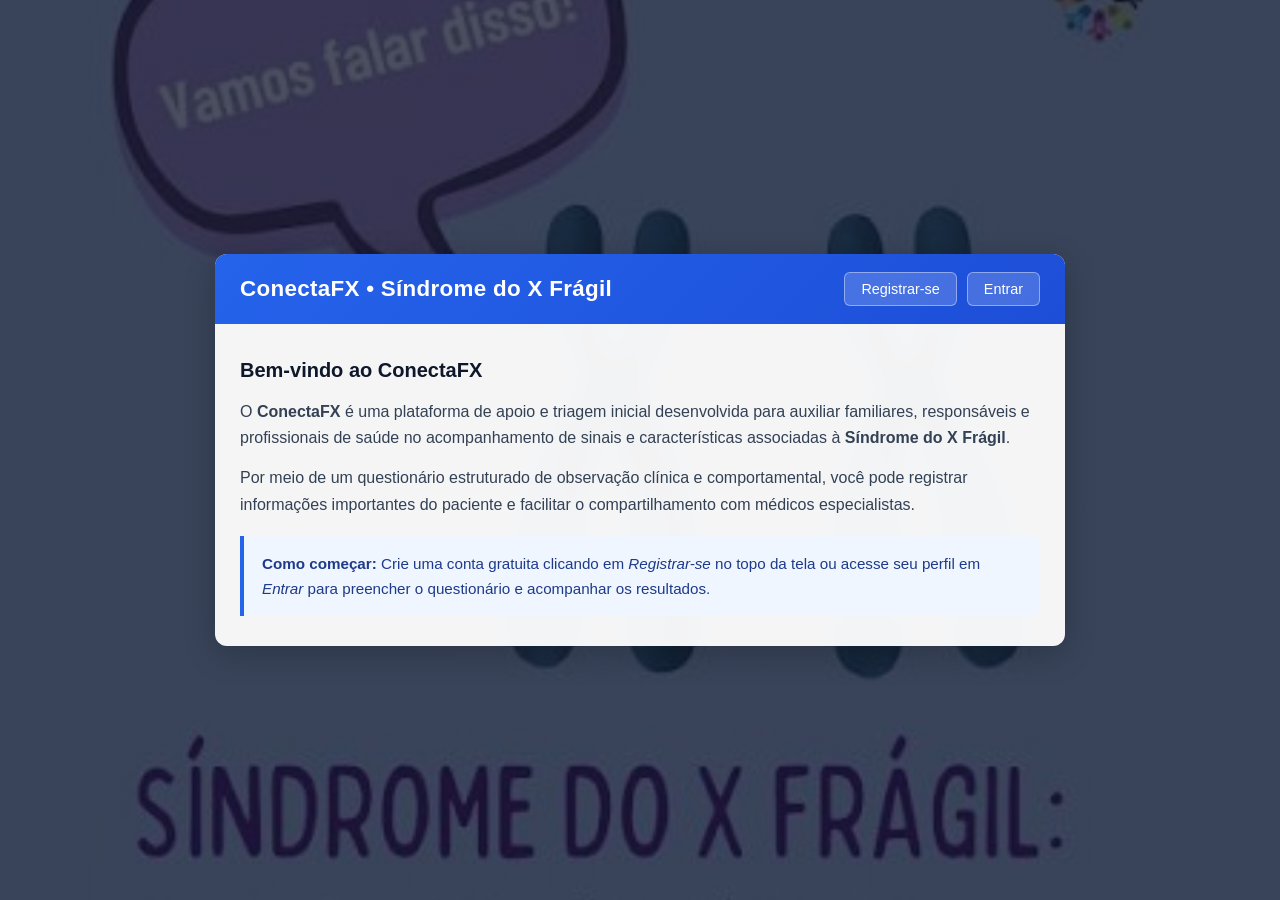
<file: index.html>
<!DOCTYPE html>
<html lang="pt-BR">
<head>
    <meta charset="UTF-8">
    <script src="JS/index.js" defer></script>
    <link rel="stylesheet" href="CSS/index.css">
    <title>ConectaFX - Síndrome do X Frágil</title>
</head>
<body class="bg-home">
    <div class="princpal">
        <div class="TopPad">
            <div class="titulo">
                <h2>ConectaFX • Síndrome do X Frágil</h2>
            </div>
            <div class="button">
                <a href="Paginas/registro.html">
                    <button>Registrar-se</button>
                </a>
                <a href="Paginas/login.html">
                    <button>Entrar</button>
                </a>
            </div>
        </div>
        <div class="introducao">
            <div class="text1">
                <h3>Bem-vindo ao ConectaFX</h3>
                <p>
                    O <strong>ConectaFX</strong> é uma plataforma de apoio e triagem inicial desenvolvida para auxiliar familiares, responsáveis e profissionais de saúde no acompanhamento de sinais e características associadas à <strong>Síndrome do X Frágil</strong>.
                </p>
                <p>
                    Por meio de um questionário estruturado de observação clínica e comportamental, você pode registrar informações importantes do paciente e facilitar o compartilhamento com médicos especialistas.
                </p>
                <div class="destaque-box">
                    <strong>Como começar:</strong> Crie uma conta gratuita clicando em <em>Registrar-se</em> no topo da tela ou acesse seu perfil em <em>Entrar</em> para preencher o questionário e acompanhar os resultados.
                </div>
            </div>
        </div>
    </div>
</body>
</html>
</file>
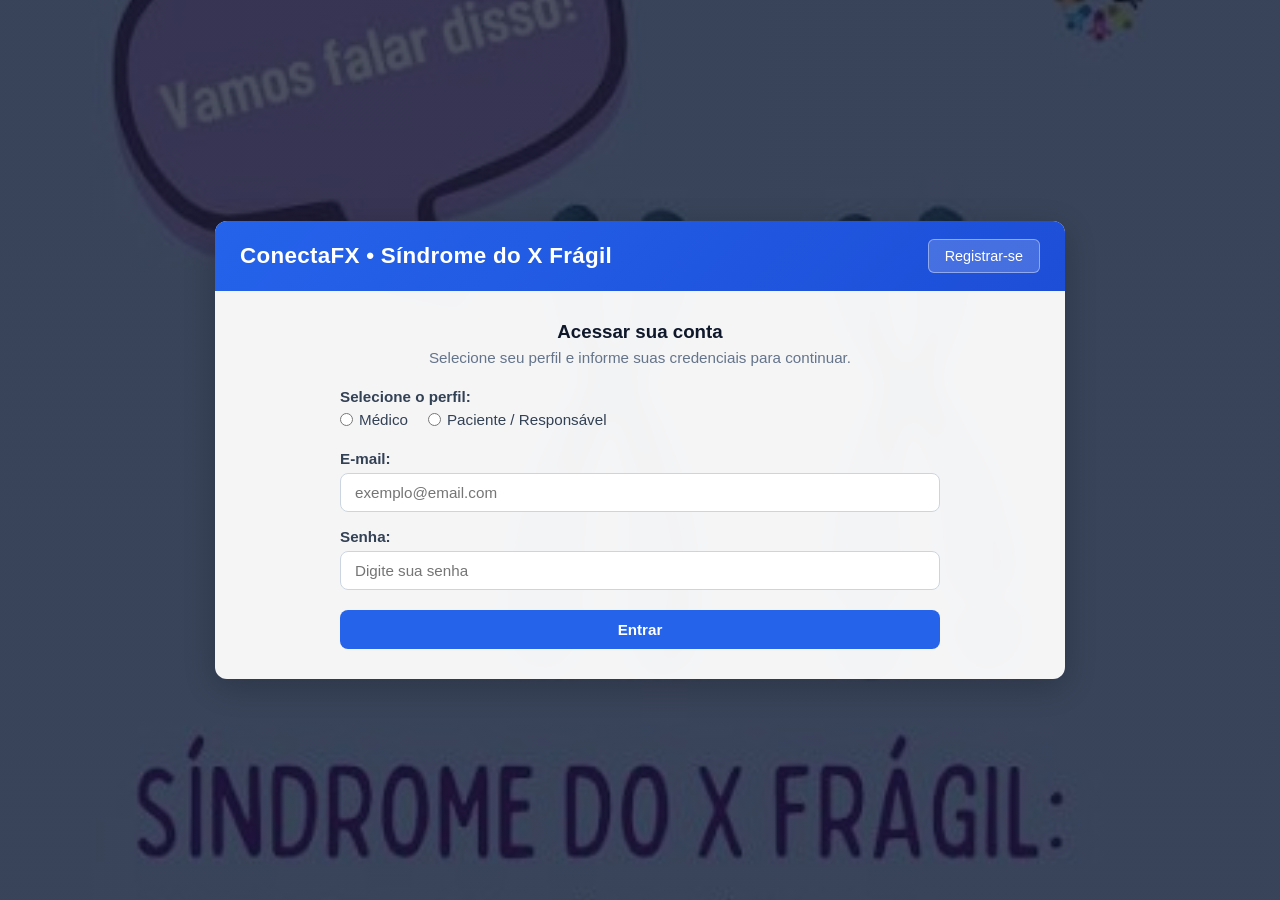
<file: Paginas/login.html>
<!DOCTYPE html>
<html lang="pt-BR">
<head>
    <meta charset="UTF-8">
    <script src="../JS/js_jwt.js"></script>
    <script src="../JS/index.js" defer></script>
    <link rel="stylesheet" href="../CSS/index.css">
    <title>Login - Síndrome do X Frágil</title>
</head>
<body class="bg-login">
    <div class="princpal">
        <div class="TopPad">
            <div class="titulo">
                <a href="../index.html">
                    <h2>ConectaFX • Síndrome do X Frágil</h2>
                </a>
            </div>
            <div class="button">
                <a href="registro.html">
                    <button>Registrar-se</button>
                </a>
            </div>
        </div>
        <div class="introducao">
            <div class="form">
                <h3 style="text-align: center; margin-bottom: 6px; color: #0f172a;">Acessar sua conta</h3>
                <p class="form-subtitulo" style="text-align: center;">Selecione seu perfil e informe suas credenciais para continuar.</p>
                <form>
                    <div class="campo-grupo">
                        <label>Selecione o perfil:</label>
                        <div class="radio-opcoes">
                            <label><input type="radio" name="perfil" value="Medico" required> Médico</label>
                            <label><input type="radio" name="perfil" value="Paciente"> Paciente / Responsável</label>
                        </div>
                    </div>

                    <div class="campo-grupo">
                        <label for="emailLogin">E-mail:</label>
                        <input type="email" id="emailLogin" placeholder="exemplo@email.com" name="Email" required />
                    </div>

                    <div class="campo-grupo">
                        <label for="senhaLogin">Senha:</label>
                        <input type="password" id="senhaLogin" placeholder="Digite sua senha" name="senha" required />
                    </div>

                    <div style="text-align: center; margin-top: 20px;">
                        <button type="button" class="btn-primario" onclick="entrar()" style="width: 100%;">Entrar</button>
                    </div>
                </form>
            </div>
        </div>
    </div>
</body>
</html>
</file>
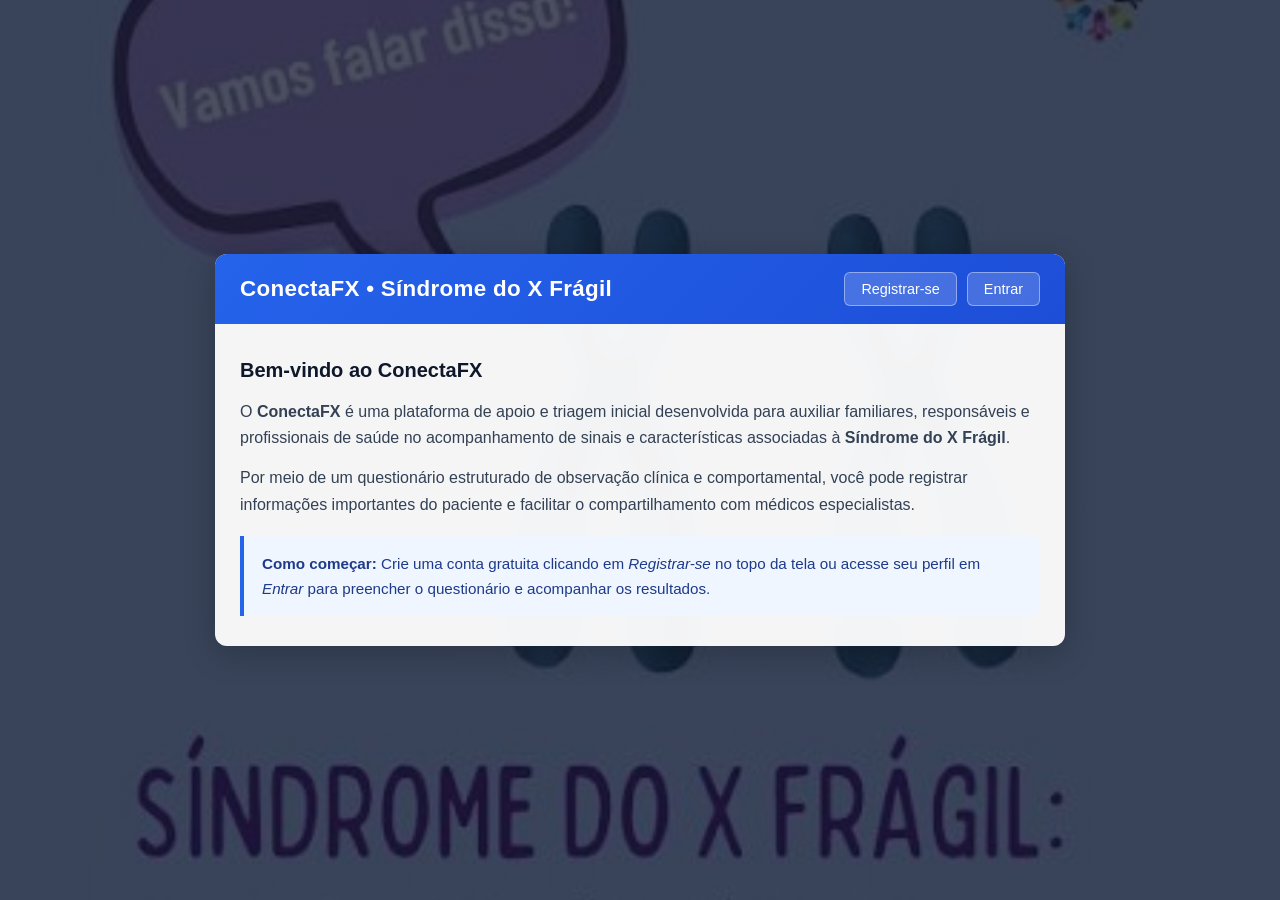
<file: Paginas/PaciVisaoPaci.html>
<!DOCTYPE html>
<html lang="pt-BR">
<head>
    <meta charset="UTF-8">
    <script src="../JS/js_jwt.js"></script>
    <script src="../JS/index.js" defer></script>
    <link rel="stylesheet" href="../CSS/index.css">
    <title>Síndrome do X Frágil - Visão do Paciente</title>
</head>
<body class="bg-paciente-visao">
    <div class="princpal">
        <div class="TopPad">
            <div class="titulo">
                <h2>ConectaFX • Área do Paciente</h2>
            </div>
            <div class="button">
                <a href="telaPaciConfig.html">
                    <button>Dados da conta</button>
                </a>
                <button type="button" onclick="sairDoSistema()">Sair</button>
            </div>
        </div>
        <div class="introducao">
            <div style="margin-bottom: 20px; display: flex; justify-content: space-between; align-items: center; flex-wrap: wrap; gap: 10px;">
                <div>
                    <h3 style="color: #0f172a; margin-bottom: 4px;">Meus Pacientes Cadastrados</h3>
                    <p style="color: #64748b; font-size: 0.9rem;">Acompanhe as avaliações registradas ou inicie um novo questionário.</p>
                </div>
                <a href="Quiz.html">
                    <button type="button" class="btn-primario">+ Novo Paciente (Quiz)</button>
                </a>
            </div>

            <div class="buttonPaci">
                <label for="filtro-pacientes">Selecione o paciente:</label>
                <div class="select-wrapper">
                    <select id="filtro-pacientes" class="custom-select" onchange="carregarDetalhesPaciente()">
                        <option value="">-- Selecione um paciente --</option>
                    </select>
                </div>
            </div>

            <div class="DadosPaci" id="lista-pacientes-container">
                <div class="tabela">
                    Selecione um paciente acima ou cadastre um novo para visualizar as informações e respostas do questionário.
                </div>
            </div>
        </div>
    </div>
</body>
</html>
</file>
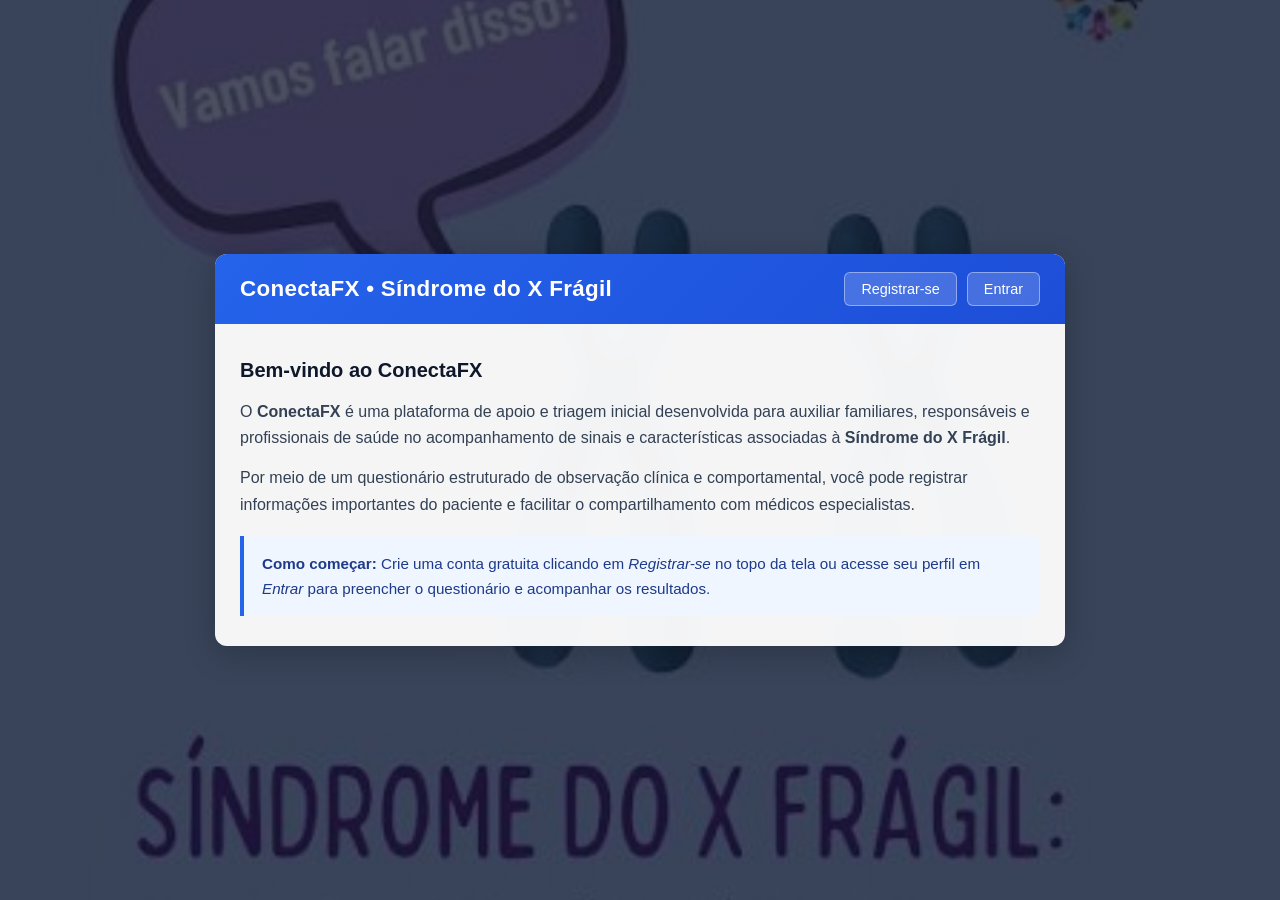
<file: Paginas/Quiz.html>
<!DOCTYPE html>
<html lang="pt-BR">
<head>
    <meta charset="UTF-8">
    <script src="../JS/js_jwt.js"></script>
    <script src="../JS/index.js" defer></script>
    <link rel="stylesheet" href="../CSS/index.css">
    <title>Síndrome do X Frágil - Quiz (Parte 1)</title>
</head>
<body class="bg-paciente-visao">
    <div class="princpal">
        <div class="TopPad">
            <div class="titulo">
                <a href="PaciVisaoPaci.html">
                    <h2>ConectaFX • Questionário (Parte 1 de 2)</h2>
                </a>
            </div>
        </div>
        <div class="introducao">
            <div class="quiz">
                <h3 style="color: #0f172a; margin-bottom: 6px;">Dados Iniciais e Desenvolvimento</h3>
                <p class="form-subtitulo" style="text-align: left;">Preencha as informações básicas do paciente e responda às primeiras perguntas sobre o histórico e comunicação.</p>

                <form id="formQuiz1">
                    <div class="campo-grupo">
                        <label for="nomeP">Nome do paciente:</label>
                        <input type="text" id="nomeP" name="NomeP" placeholder="Nome completo do paciente" required />
                    </div>
                    
                    <div class="campo-grupo">
                        <label for="dataNasci">Data de nascimento:</label>
                        <input type="date" id="dataNasci" name="dataNasci" required />
                    </div>
                    
                    <div class="campo-grupo">
                        <label for="etinia">Etnia:</label>
                        <input type="text" id="etinia" name="etinia" placeholder="Ex: Branca, Parda, Negra, Amarela, Indígena" />
                    </div>

                    <div class="questao-card">
                        <label>Sexo biológico do paciente:</label>
                        <div class="radio-opcoes">
                            <label><input type="radio" name="sexo" value="Masculino" required> Masculino</label>
                            <label><input type="radio" name="sexo" value="Feminino"> Feminino</label>
                        </div>
                    </div>

                    <div class="questao-card">
                        <label>1. Há deficiência intelectual na família sem diagnóstico preciso?</label>
                        <div class="radio-opcoes">
                            <label><input type="radio" name="p1" value="Sim" required> Sim</label>
                            <label><input type="radio" name="p1" value="Nao"> Não</label>
                        </div>
                    </div>
                    
                    <div class="questao-card">
                        <label>2. Apresenta deficiência intelectual ou dificuldades no aprendizado?</label>
                        <div class="radio-opcoes">
                            <label><input type="radio" name="dificuldade_aprendizado" value="Sim" required> Sim</label>
                            <label><input type="radio" name="dificuldade_aprendizado" value="Nao"> Não</label>
                        </div>
                    </div>

                    <div class="questao-card">
                        <label>3. Possui déficit de atenção com ou sem hiperatividade?</label>
                        <div class="radio-opcoes">
                            <label><input type="radio" name="deficit_atencao" value="Sim" required> Sim</label>
                            <label><input type="radio" name="deficit_atencao" value="Nao"> Não</label>
                        </div>
                    </div>

                    <div class="questao-card">
                        <label>4. Houve atraso para começar a caminhar/engatinhar?</label>
                        <div class="radio-opcoes">
                            <label><input type="radio" name="p4" value="Sim" required> Sim</label>
                            <label><input type="radio" name="p4" value="Nao"> Não</label>
                        </div>
                    </div>

                    <div class="questao-card">
                        <label>5. Houve atraso para começar a falar (demorou a falar)?</label>
                        <div class="radio-opcoes">
                            <label><input type="radio" name="demorou_falar" value="Sim" required> Sim</label>
                            <label><input type="radio" name="demorou_falar" value="Nao"> Não</label>
                        </div>
                    </div>

                    <div class="questao-card">
                        <label>6. Ao falar, repete e confunde as informações (fala repetitiva)?</label>
                        <div class="radio-opcoes">
                            <label><input type="radio" name="fala_repetitiva" value="Sim" required> Sim</label>
                            <label><input type="radio" name="fala_repetitiva" value="Nao"> Não</label>
                        </div>
                    </div>

                    <div class="questao-card">
                        <label>7. Ao observar as pessoas, imita seus movimentos?</label>
                        <div class="radio-opcoes">
                            <label><input type="radio" name="p7" value="Sim" required> Sim</label>
                            <label><input type="radio" name="p7" value="Nao"> Não</label>
                        </div>
                    </div>

                    <div style="display: flex; justify-content: space-between; margin-top: 22px;">
                        <a href="PaciVisaoPaci.html"><button type="button" class="btn-secundario">Cancelar</button></a>
                        <button type="button" class="btn-primario" onclick="avancarQuiz1()">Próxima página →</button>
                    </div>
                </form>
            </div>
        </div>
    </div>
</body>
</html>
</file>
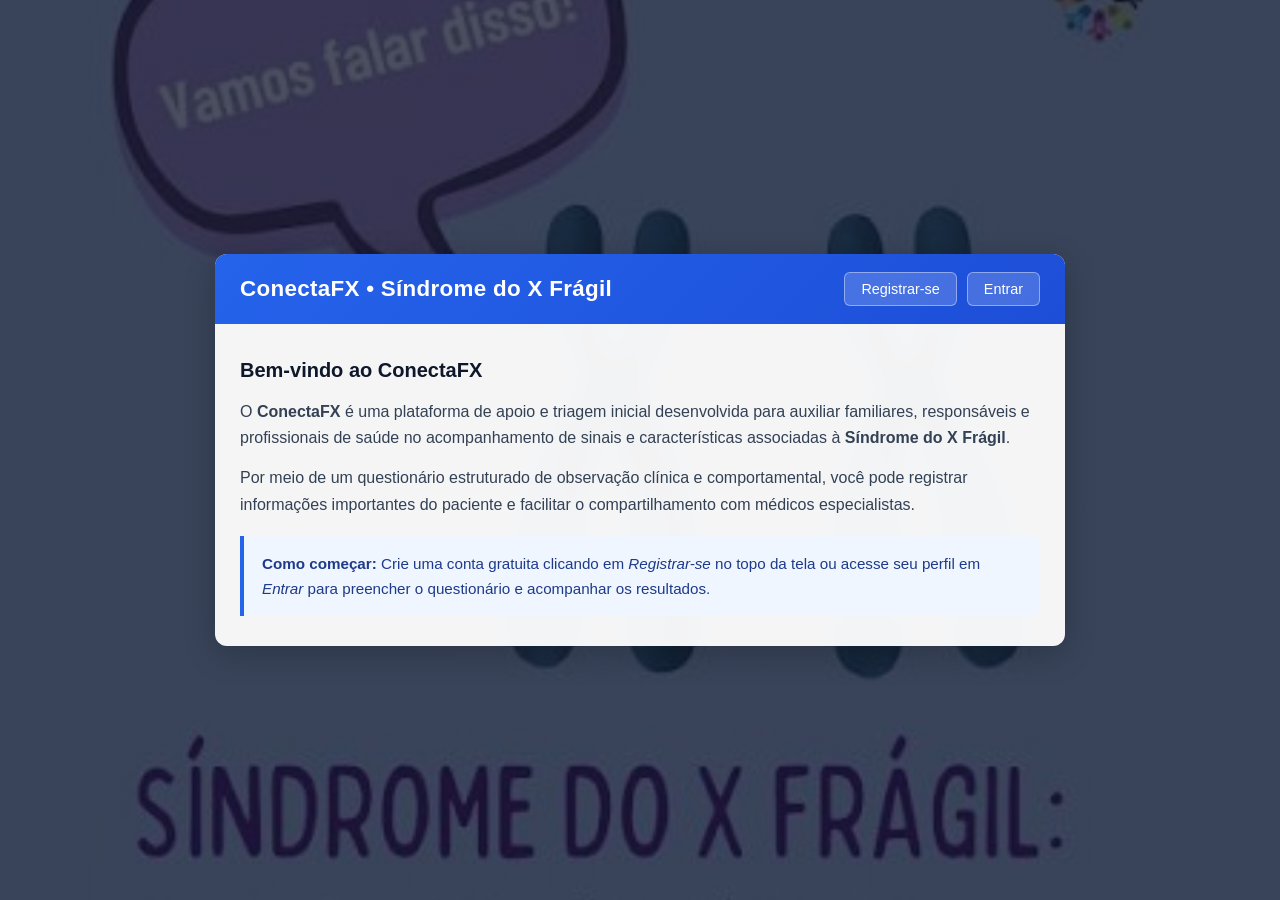
<file: Paginas/quiz2.html>
<!DOCTYPE html>
<html lang="pt-BR">
<head>
    <meta charset="UTF-8">
    <script src="../JS/js_jwt.js"></script>
    <script src="../JS/index.js" defer></script>
    <link rel="stylesheet" href="../CSS/index.css">
    <title>Síndrome do X Frágil - Quiz (Parte 2)</title>
</head>
<body class="bg-paciente-visao">
    <div class="princpal">
        <div class="TopPad">
            <div class="titulo">
                <a href="PaciVisaoPaci.html">
                    <h2>ConectaFX • Questionário (Parte 2 de 2)</h2>
                </a>
            </div>
        </div>
        <div class="introducao">
            <div class="quiz">
                <h3 style="color: #0f172a; margin-bottom: 6px;">Características Clínicas e Comportamentais</h3>
                <p class="form-subtitulo" style="text-align: left;">Continue respondendo às perguntas de observação para finalizar o questionário do paciente.</p>

                <form id="formQuiz2">
                    <div class="questao-card">
                        <label>8. Evita contato visual ao conversar ou interagir?</label>
                        <div class="radio-opcoes">
                            <label><input type="radio" name="p8" value="Sim" required> Sim</label>
                            <label><input type="radio" name="p8" value="Nao"> Não</label>
                        </div>
                    </div>

                    <div class="questao-card">
                        <label>9. Evita contato físico ou demonstra incômodo ao ser tocado?</label>
                        <div class="radio-opcoes">
                            <label><input type="radio" name="p9" value="Sim" required> Sim</label>
                            <label><input type="radio" name="p9" value="Nao"> Não</label>
                        </div>
                    </div>

                    <div class="questao-card">
                        <label>10. Apresenta face alongada e mandíbula proeminente?</label>
                        <div class="radio-opcoes">
                            <label><input type="radio" name="p10" value="Sim" required> Sim</label>
                            <label><input type="radio" name="p10" value="Nao"> Não</label>
                        </div>
                    </div>

                    <div class="questao-card">
                        <label>11. Possui orelhas grandes ou proeminentes (em abano)?</label>
                        <div class="radio-opcoes">
                            <label><input type="radio" name="p11" value="Sim" required> Sim</label>
                            <label><input type="radio" name="p11" value="Nao"> Não</label>
                        </div>
                    </div>

                    <div class="questao-card">
                        <label>12. Apresenta pele macia e aveludada?</label>
                        <div class="radio-opcoes">
                            <label><input type="radio" name="p12" value="Sim" required> Sim</label>
                            <label><input type="radio" name="p12" value="Nao"> Não</label>
                        </div>
                    </div>

                    <div class="questao-card">
                        <label>13. Possui articulações muito flexíveis (hipermobilidade)?</label>
                        <div class="radio-opcoes">
                            <label><input type="radio" name="p13" value="Sim" required> Sim</label>
                            <label><input type="radio" name="p13" value="Nao"> Não</label>
                        </div>
                    </div>

                    <div class="questao-card">
                        <label>14. Apresenta episódios frequentes de insônia ou ansiedade?</label>
                        <div class="radio-opcoes">
                            <label><input type="radio" name="p14" value="Sim" required> Sim</label>
                            <label><input type="radio" name="p14" value="Nao"> Não</label>
                        </div>
                    </div>

                    <div class="questao-card">
                        <label>15. Demonstra descoordenação motora ou dificuldade de equilíbrio?</label>
                        <div class="radio-opcoes">
                            <label><input type="radio" name="p15" value="Sim" required> Sim</label>
                            <label><input type="radio" name="p15" value="Nao"> Não</label>
                        </div>
                    </div>

                    <div style="display: flex; justify-content: space-between; margin-top: 22px;">
                        <a href="Quiz.html"><button type="button" class="btn-secundario">← Voltar</button></a>
                        <button type="button" class="btn-primario" onclick="finalizarQuiz()">Finalizar Questionário</button>
                    </div>
                </form>
            </div>
        </div>
    </div>
</body>
</html>
</file>
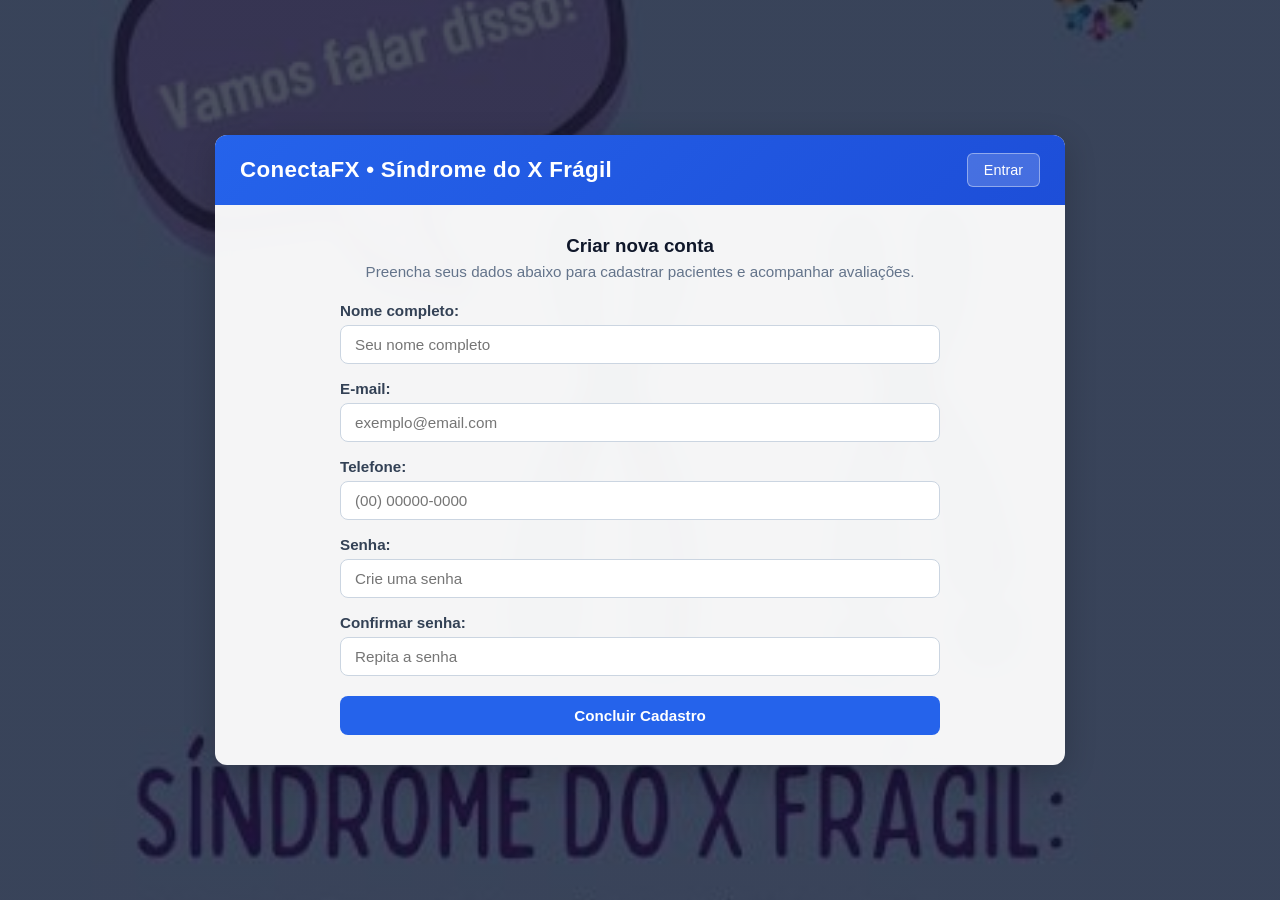
<file: Paginas/registro.html>
<!DOCTYPE html>
<html lang="pt-BR">
<head>
    <meta charset="UTF-8">
    <script src="../JS/index.js" defer></script>
    <link rel="stylesheet" href="../CSS/index.css">
    <title>Cadastro - Síndrome do X Frágil</title>
</head>
<body class="bg-registro">
    <div class="princpal">
        <div class="TopPad">
            <div class="titulo">
                <a href="../index.html">
                    <h2>ConectaFX • Síndrome do X Frágil</h2>
                </a>
            </div>
            <div class="button">
                <a href="login.html">
                    <button>Entrar</button>
                </a>
            </div>
        </div>
        <div class="introducao">
            <div class="form">
                <h3 style="text-align: center; margin-bottom: 6px; color: #0f172a;">Criar nova conta</h3>
                <p class="form-subtitulo" style="text-align: center;">Preencha seus dados abaixo para cadastrar pacientes e acompanhar avaliações.</p>
                <form id="formRegistro">
                    <div class="campo-grupo">
                        <label for="regNome">Nome completo:</label>
                        <input type="text" id="regNome" placeholder="Seu nome completo" name="nomeU" required />
                    </div>

                    <div class="campo-grupo">
                        <label for="regEmail">E-mail:</label>
                        <input type="email" id="regEmail" placeholder="exemplo@email.com" name="Email" required />
                    </div>

                    <div class="campo-grupo">
                        <label for="regTelefone">Telefone:</label>
                        <input type="text" id="regTelefone" placeholder="(00) 00000-0000" name="telefone" required />
                    </div>

                    <div class="campo-grupo">
                        <label for="regSenha">Senha:</label>
                        <input type="password" id="regSenha" placeholder="Crie uma senha" name="senha" required />
                    </div>

                    <div class="campo-grupo">
                        <label for="regSenhaConf">Confirmar senha:</label>
                        <input type="password" id="regSenhaConf" placeholder="Repita a senha" name="senhaconfi" required />
                    </div>

                    <div style="text-align: center; margin-top: 20px;">
                        <button type="button" class="btn-primario" onclick="gravar()" style="width: 100%;">Concluir Cadastro</button>
                    </div>
                </form>
            </div>
        </div>
    </div>
</body>
</html>
</file>
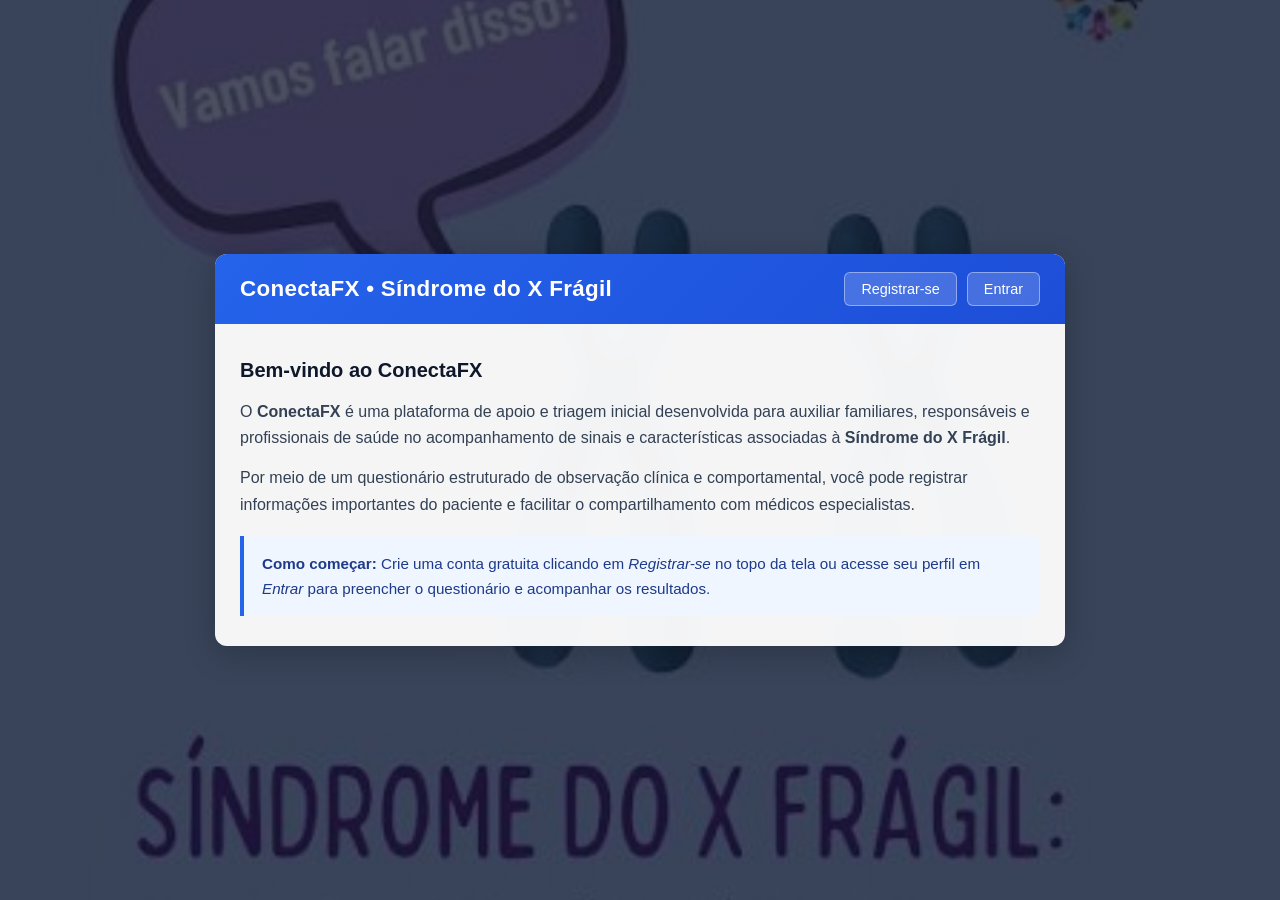
<file: Paginas/TelaMed.html>
<!DOCTYPE html>
<html lang="pt-BR">
<head>
    <meta charset="UTF-8">
    <script src="../JS/js_jwt.js"></script>
    <script src="../JS/index.js" defer></script>
    <link rel="stylesheet" href="../CSS/index.css">
    <title>Síndrome do X Frágil - Visão do Médico</title>
</head>
<body class="bg-medico">
    <div class="princpal">
        <div class="TopPad">
            <div class="titulo">
                <h2>ConectaFX • Portal Médico</h2>
            </div>
            <div class="button">
                <a href="telaMedConfig.html">
                    <button>Dados da conta</button>
                </a>
                <button type="button" onclick="sairDoSistema()">Sair</button>
            </div>
        </div>
        <div class="introducao">
            <div style="margin-bottom: 20px;">
                <h3 style="color: #0f172a; margin-bottom: 4px;">Acompanhamento Clínico de Pacientes</h3>
                <p style="color: #64748b; font-size: 0.9rem;">Selecione um paciente vinculado para analisar a pontuação e os indicadores observados.</p>
            </div>

            <div class="buttonPaci">
                <label for="filtro-pacientes">Selecione o paciente:</label>
                <div class="select-wrapper">
                    <select id="filtro-pacientes" class="custom-select" onchange="carregarDetalhesPaciente()">
                        <option value="">-- Selecione um paciente --</option>
                    </select>
                </div>
            </div>

            <div class="DadosPaci" id="lista-pacientes-container">
                <div class="tabela">
                    Selecione um paciente acima para visualizar os dados clínicos e observações.
                </div>
            </div>
        </div>
    </div>
</body>
</html>
</file>
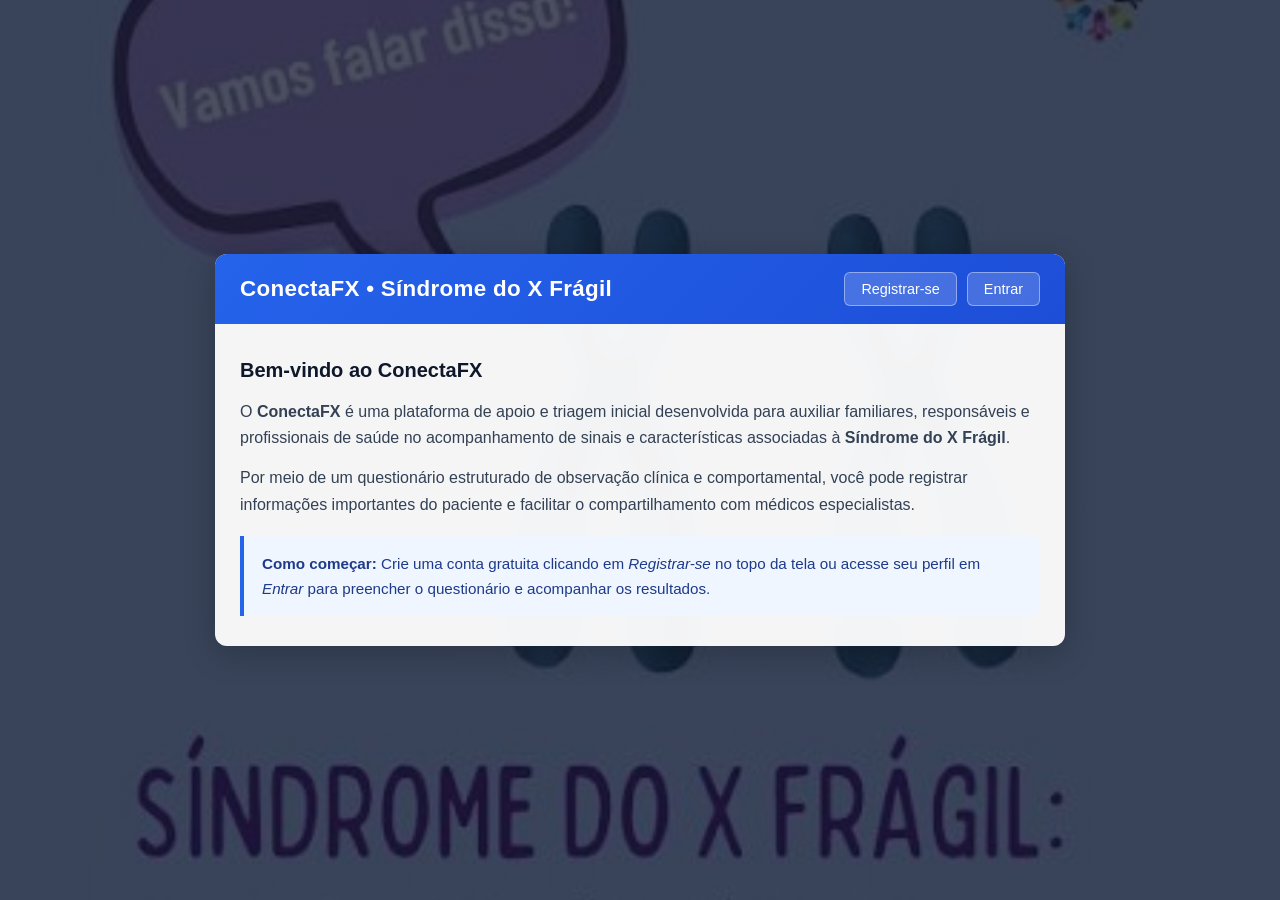
<file: Paginas/telaMedConfig.html>
<!DOCTYPE html>
<html lang="pt-BR">
<head>
    <meta charset="UTF-8">
    <script src="../JS/js_jwt.js"></script>
    <script src="../JS/index.js" defer></script>
    <link rel="stylesheet" href="../CSS/index.css">
    <title>Configurações da Conta - Paciente</title>
</head>
<body class="bg-medico-config">
    <div class="princpal">
        <div class="TopPad">
            <div class="titulo">
                <h2>ConectaFX • Configurações da Conta</h2>
            </div>
            <div class="button">
                <a href="TelaMed.html">
                    <button>← Voltar aos Pacientes</button>
                </a>
            </div>
        </div>
        <div class="introducao">
            <div class="text1">
                <h3>Gerenciar Dados do Usuário</h3>
                <p style="color: #64748b; font-size: 0.9rem;">Mantenha seus dados de contato e segurança sempre atualizados.</p>

                <div class="tabela" style="margin-top: 15px;">
                    <div class="config-item">
                        <span><strong>E-mail cadastrado:</strong></span>
                        <button type="button" class="btn-pequeno" onclick="MudarEmail()">Alterar e-mail</button>
                    </div>
                    <div class="config-item">
                        <span><strong>Telefone cadastrado:</strong></span>
                        <button type="button" class="btn-pequeno" onclick="MudarTelefone()">Alterar telefone</button>
                    </div>
                    <div class="config-item">
                        <span><strong>Senha de acesso:</strong></span>
                        <button type="button" class="btn-pequeno" onclick="MudarSenha()">Alterar senha</button>
                    </div>
                </div>
            </div>
        </div>
    </div>
</body>
</html>
</file>
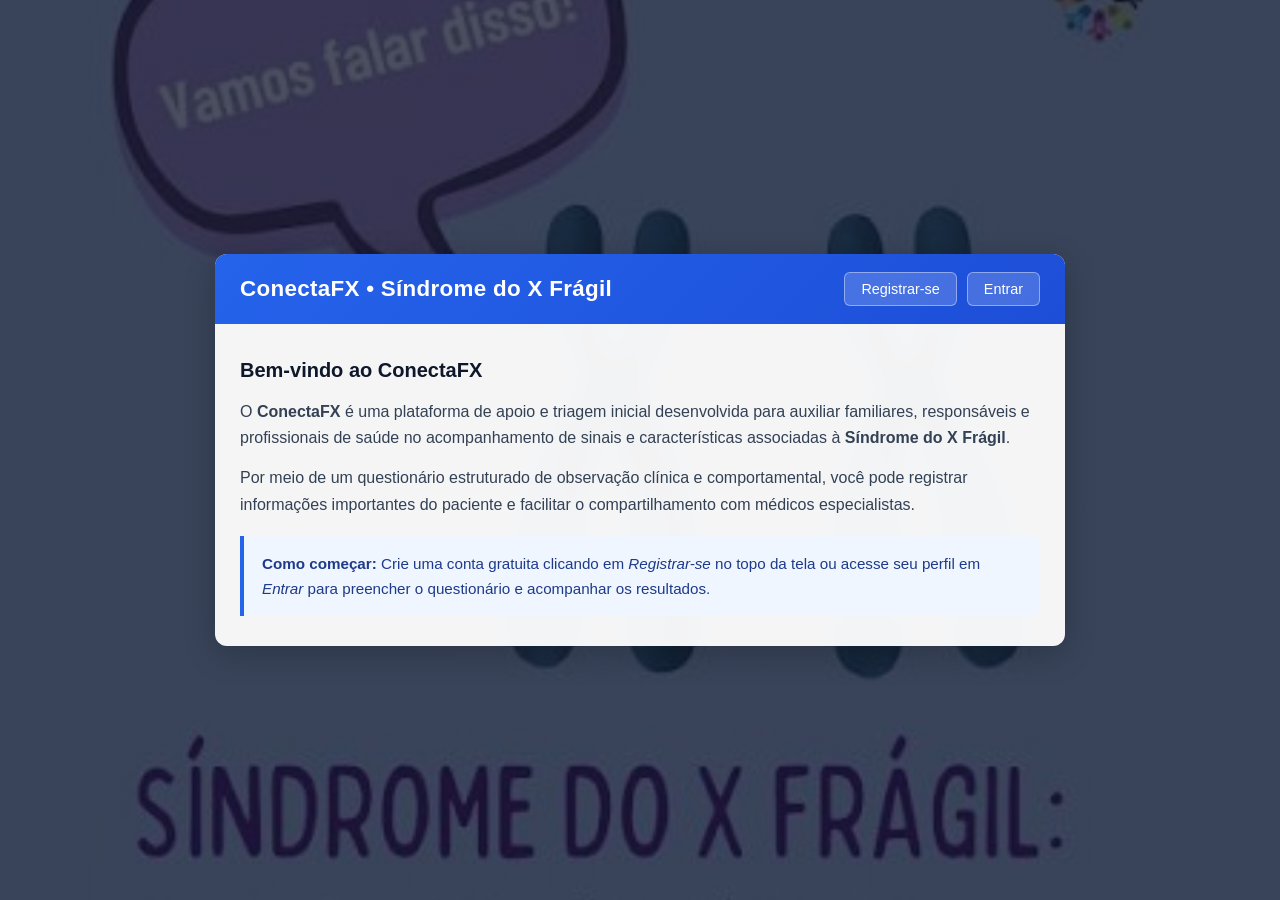
<file: Paginas/telaPaciConfig.html>
<!DOCTYPE html>
<html lang="pt-BR">
<head>
    <meta charset="UTF-8">
    <script src="../JS/js_jwt.js"></script>
    <script src="../JS/index.js" defer></script>
    <link rel="stylesheet" href="../CSS/index.css">
    <title>Configurações da Conta - Paciente</title>
</head>
<body class="bg-paciente-config">
    <div class="princpal">
        <div class="TopPad">
            <div class="titulo">
                <h2>ConectaFX • Configurações da Conta</h2>
            </div>
            <div class="button">
                <a href="PaciVisaoPaci.html">
                    <button>← Voltar aos Pacientes</button>
                </a>
            </div>
        </div>
        <div class="introducao">
            <div class="text1">
                <h3>Gerenciar Dados do Usuário</h3>
                <p style="color: #64748b; font-size: 0.9rem;">Mantenha seus dados de contato e segurança sempre atualizados.</p>

                <div class="tabela" style="margin-top: 15px;">
                    <div class="config-item">
                        <span><strong>E-mail cadastrado:</strong></span>
                        <button type="button" class="btn-pequeno" onclick="MudarEmail()">Alterar e-mail</button>
                    </div>
                    <div class="config-item">
                        <span><strong>Telefone cadastrado:</strong></span>
                        <button type="button" class="btn-pequeno" onclick="MudarTelefone()">Alterar telefone</button>
                    </div>
                    <div class="config-item">
                        <span><strong>Senha de acesso:</strong></span>
                        <button type="button" class="btn-pequeno" onclick="MudarSenha()">Alterar senha</button>
                    </div>
                </div>
            </div>
        </div>
    </div>
</body>
</html>
</file>
<file: CSS/index.css>
* {
    box-sizing: border-box;
    margin: 0;
    padding: 0;
    font-family: 'Segoe UI', Tahoma, Geneva, Verdana, sans-serif;
}

body {
    background-color: #f1f5f9;
    color: #1e293b;
    min-height: 100vh;
    display: flex;
    justify-content: center;
    align-items: center;
    padding: 30px 15px;
}

body.bg-home, 
body.bg-login, 
body.bg-registro {
    background: linear-gradient(rgba(15, 23, 42, 0.75), rgba(15, 23, 42, 0.75)), url('img/Xfragil_img1.png') no-repeat center center fixed;
    background-size: cover;
}

body.bg-medico, 
body.bg-medico-config,
body.bg-paciente-config,
body.bg-paciente-visao {
    background: linear-gradient(rgba(15, 23, 42, 0.75), rgba(15, 23, 42, 0.75)), url('img/Xfragil_img3.webp') no-repeat center center fixed;
    background-size: cover;
}

.principal, .princpal {
    width: 100%;
    max-width: 850px;
    background-color: rgba(255, 255, 255, 0.95);
    backdrop-filter: blur(8px);
    border-radius: 12px;
    box-shadow: 0 8px 32px rgba(0, 0, 0, 0.2);
    overflow: hidden;
    display: flex;
    flex-direction: column;
    height: fit-content;
}

.topPad, .TopPad {
    display: flex;
    justify-content: space-between;
    align-items: center;
    background: linear-gradient(135deg, #2563eb, #1d4ed8);
    padding: 18px 25px;
    color: #ffffff;
    flex-wrap: wrap;
    gap: 12px;
}

.titulo a {
    text-decoration: none;
    color: #ffffff;
}

.titulo h2 {
    font-size: 1.4rem;
    font-weight: 600;
    letter-spacing: 0.3px;
}

.button {
    display: flex;
    gap: 10px;
    flex-wrap: wrap;
}

.button button, .button a button {
    background-color: rgba(255, 255, 255, 0.18);
    color: #ffffff;
    border: 1px solid rgba(255, 255, 255, 0.4);
    padding: 8px 16px;
    border-radius: 6px;
    font-size: 0.9rem;
    font-weight: 500;
    cursor: pointer;
    transition: all 0.2s ease;
}

.button button:hover {
    background-color: #ffffff;
    color: #1d4ed8;
}

.introducao {
    padding: 30px 25px;
    background-color: transparent;
    width: 100%;
}

.texto1, .text1 {
    line-height: 1.65;
    color: #334155;
    font-size: 1rem;
}

.texto1 h3, .text1 h3 {
    color: #0f172a;
    margin-bottom: 12px;
    font-size: 1.25rem;
}

.texto1 p, .text1 p {
    margin-bottom: 14px;
}

.destaque-box {
    background-color: #eff6ff;
    border-left: 4px solid #2563eb;
    padding: 15px 18px;
    border-radius: 0 8px 8px 0;
    margin-top: 18px;
    color: #1e3a8a;
    font-size: 0.95rem;
}

.form, .quiz {
    max-width: 600px;
    margin: 0 auto;
}

.form-subtitulo {
    color: #64748b;
    margin-bottom: 22px;
    font-size: 0.95rem;
}

.campo-grupo {
    margin-bottom: 16px;
    text-align: left;
}

.campo-grupo label {
    display: block;
    font-weight: 600;
    margin-bottom: 6px;
    color: #334155;
    font-size: 0.95rem;
}

input[type="text"],
input[type="email"],
input[type="password"],
input[type="date"] {
    width: 100%;
    padding: 10px 14px;
    border: 1.5px solid #cbd5e1;
    border-radius: 8px;
    font-size: 0.95rem;
    color: #1e293b;
    background-color: #ffffff;
    transition: border-color 0.2s;
}

input[type="text"]:focus,
input[type="email"]:focus,
input[type="password"]:focus,
input[type="date"]:focus {
    outline: none;
    border-color: #2563eb;
}

.radio-opcoes {
    display: flex;
    gap: 20px;
    margin-top: 6px;
}

.radio-opcoes label {
    font-weight: 400;
    display: flex;
    align-items: center;
    gap: 6px;
    cursor: pointer;
}

.questao-card {
    background-color: #f8fafc;
    border: 1.5px solid #e2e8f0;
    border-radius: 8px;
    padding: 14px 16px;
    margin-bottom: 14px;
    text-align: left;
}

.questao-card > label {
    display: block;
    font-weight: 600;
    color: #1e293b;
    margin-bottom: 8px;
}

.btn-primario, button[type="button"] {
    background-color: #2563eb;
    color: #ffffff;
    border: none;
    padding: 11px 22px;
    border-radius: 8px;
    font-size: 0.95rem;
    font-weight: 600;
    cursor: pointer;
    transition: background-color 0.2s;
}

.btn-primario:hover, button[type="button"]:hover {
    background-color: #1d4ed8;
}

.btn-secundario {
    background-color: #e2e8f0;
    color: #334155;
    border: none;
    padding: 11px 22px;
    border-radius: 8px;
    font-size: 0.95rem;
    font-weight: 600;
    cursor: pointer;
    transition: background-color 0.2s;
}

.btn-secundario:hover {
    background-color: #cbd5e1;
}

.buttonPaci {
    margin-bottom: 22px;
}

.buttonPaci label {
    display: block;
    font-weight: 600;
    margin-bottom: 8px;
    color: #334155;
}

.select-wrapper {
    position: relative;
    width: 100%;
    max-width: 420px;
}

select.custom-select {
    width: 100%;
    padding: 10px 14px;
    font-size: 0.95rem;
    color: #1e293b;
    background-color: #ffffff;
    border: 1.5px solid #cbd5e1;
    border-radius: 8px;
    appearance: none;
    cursor: pointer;
    transition: border-color 0.2s;
}

select.custom-select:hover,
select.custom-select:focus {
    border-color: #2563eb;
    outline: none;
}

.select-wrapper::after {
    content: "▼";
    font-size: 0.75rem;
    position: absolute;
    right: 14px;
    top: 50%;
    transform: translateY(-50%);
    color: #64748b;
    pointer-events: none;
}

.DadosPaci {
    display: flex;
    gap: 20px;
    flex-wrap: wrap;
    width: 100%;
}

.tabela {
    flex: 1;
    background: #f8fafc;
    border: 1.5px solid #e2e8f0;
    padding: 18px 20px;
    border-radius: 8px;
    min-width: 260px;
    line-height: 1.6;
}
</file>
